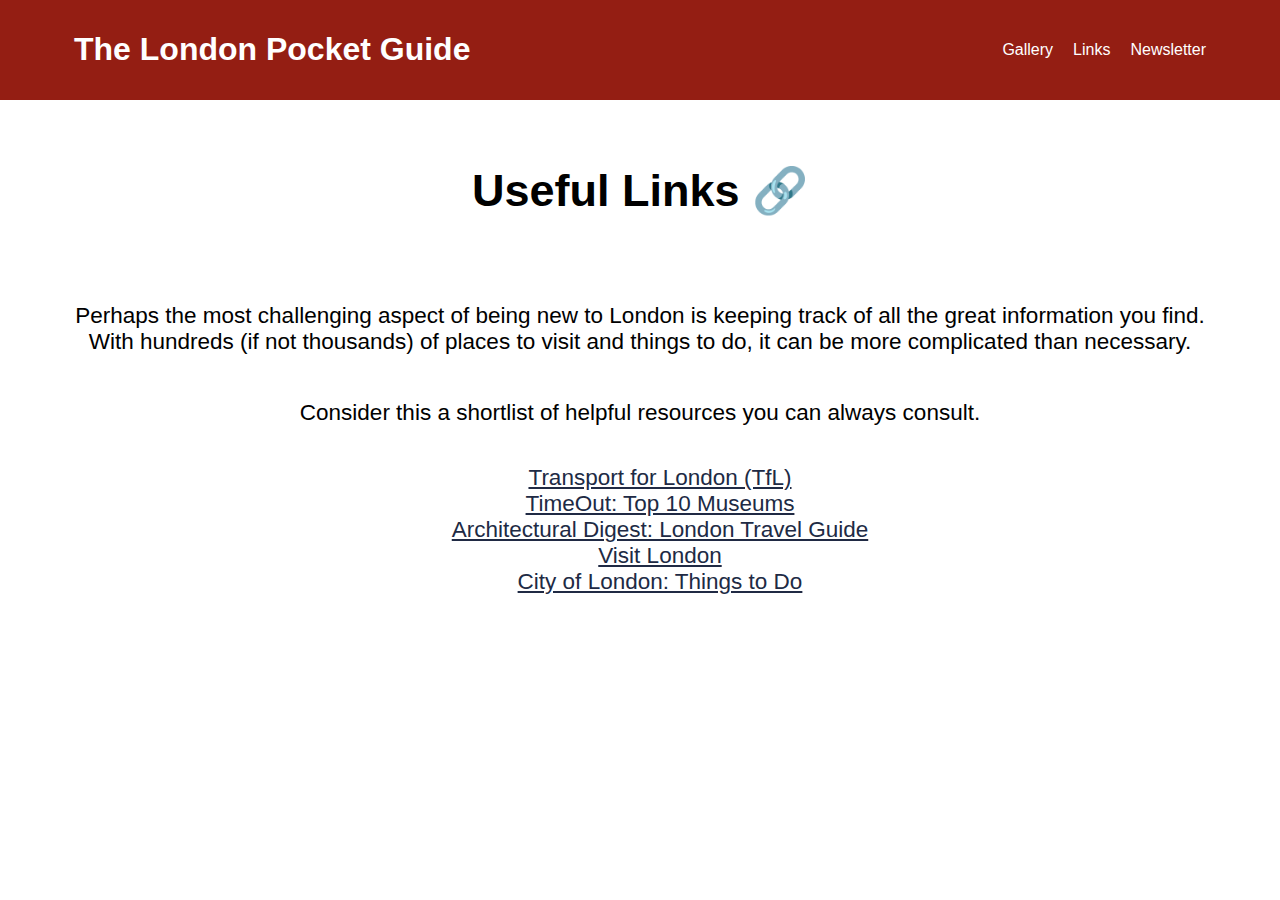
<file: links.html>
<!DOCTYPE html>
<html lang="en-US">
    <head>
        <meta charset="utf-8">
        <link href="layout.css" rel="stylesheet">
        <title>The London Pocket Guide</title>
    </html>
    <body>

        <nav class="menu">
            <h1 class="menu-item"><a href="index.html">The London Pocket Guide</a></h1>
            <ul class="menu-links">
                <li class="menu-item"><a href="gallery.html">Gallery</a></li>
                <li class="menu-item"><a href="links.html">Links</a></li>
                <li class="menu-item"><a href="newsletter.html">Newsletter</a></li>
            </ul>
        </nav>

        <h2 class="page-title">Useful Links 🔗</h2>

        <div class="card">

            <p>Perhaps the most challenging aspect of being new to London is keeping track of all the great information you find. With hundreds (if not thousands) of places to visit and things to do, it can be more complicated than necessary.</p>
            
            <p>Consider this a shortlist of helpful resources you can always consult.</p>

            <ul>
                <li><a href="https://www.tfl.gov.uk">Transport for London (TfL)</a></li>
                <li><a href="https://www.timeout.com/london/attractions/top-london-museums">TimeOut: Top 10 Museums</a></li>
                <li><a href="https://www.architecturaldigest.com/london-travel-guide">Architectural Digest: London Travel Guide</a></li>
                <li><a href="https://www.visitlondon.com">Visit London</a></li>
                <li><a href="https://www.cityoflondon.gov.uk">City of London: Things to Do</a></li>
            </ul>

        </div>

    </body>
</html>
</file>
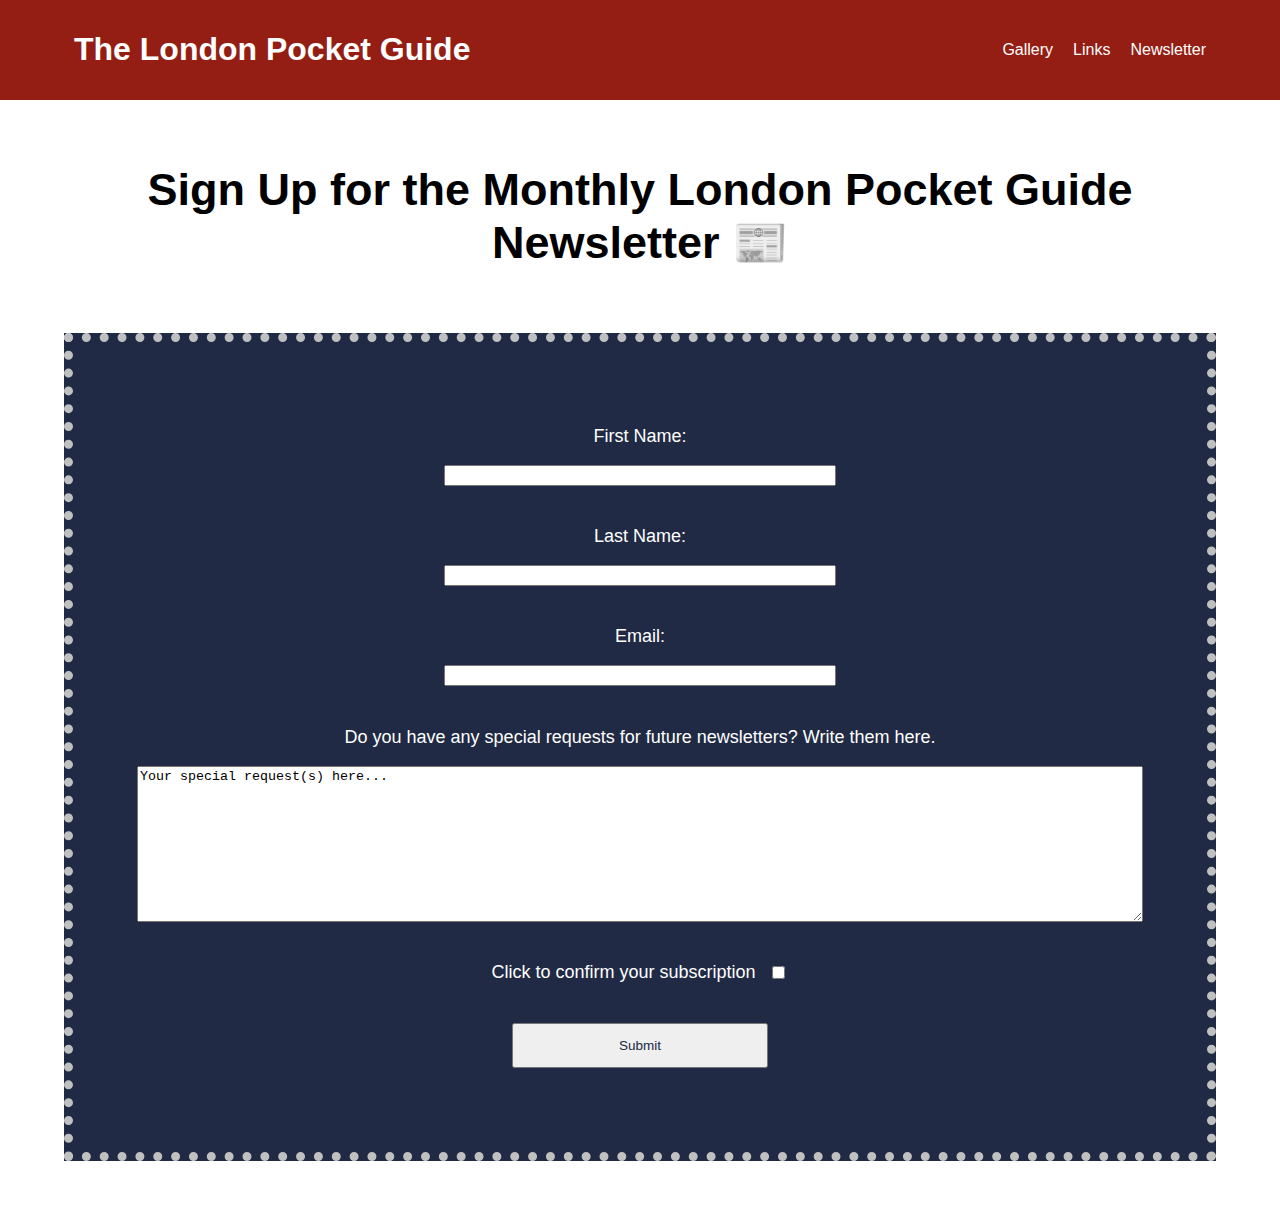
<file: newsletter.html>
<!DOCTYPE html>
<html lang="en-US">
    <head>
        <meta charset="utf-8">
        <link href="layout.css" rel="stylesheet">
        <title>The London Pocket Guide</title>
    </html>
    <body>

        <nav class="menu">
            <h1 class="menu-item"><a href="index.html">The London Pocket Guide</a></h1>
            <ul class="menu-links">
                <li class="menu-item"><a href="gallery.html">Gallery</a></li>
                <li class="menu-item"><a href="links.html">Links</a></li>
                <li class="menu-item"><a href="newsletter.html">Newsletter</a></li>
            </ul>
        </nav>

        <h2 class="page-title">Sign Up for the Monthly London Pocket Guide Newsletter 📰</h2>
        <form action="/form-handling-url" method="post">
            <fieldset>

                <div class="firstName">
                    <label for="firstName">First Name:</label><br>
                    <input type="text" id="firstName" name="first_name">
                </div>

                <div class="lastName">
                    <label for="lastName">Last Name:</label><br>
                    <input type="text" id="lastName" name="last_name">
                </div>

                <div class="email">
                    <label for="email">Email:</label><br>
                    <input type="email" id="email" name="email_address">
                </div>

                <div class="special-requests">
                    <label for="special-requests">Do you have any special requests for future newsletters? Write them here.</label><br>
                    <textarea id="special-requests" name="special-requests" rows="10" cols="50">Your special request(s) here...</textarea>
                </div>

                <div class="confirmation-checkbox">
                    <label for="newsletter-confirmation">Click to confirm your subscription</label>
                    <input type="checkbox" id="newsletter-confirmation" name="newsletter_confirmation">
                </div>

                <div>
                    <button type="submit" id="submit">Submit</button>
                </div>

            </fieldset>
        </form>

    </body>
</html>
</file>
<file: layout.css>
blockquote {
    background-color: rgb(32, 42, 68);
    color: white;
    font-size: 2vh;
    padding: 5%;
}

body {
    font-family: sans-serif;
    margin: 0;
}

fieldset {
    background-color: rgb(32, 42, 68);
    border: 1vh dotted silver;
    color: white;
    display: flex;
    flex-direction: column;
    align-items: center;
    margin: 5%;
    padding: 5%;
}

fieldset div {
    margin: 2%;
    text-align: center;
    width: 100%;
}

fieldset label {
    font-size: 2vh;
}

img {
    margin: 5% 0 0 0;
    max-height: 60%;
    max-width: 60%;
}

p {
    font-size: 2.5vh;
}

.card {
    display: flex;
    flex-direction: column;
    align-items: center;
    margin: 5%;
    text-align: center;
    width: 90%;
}

.card a {
    color:rgb(32, 42, 68);
    font-size: 2.5vh;
}

.card ul {
    list-style: none;
}

.card-title {
    background-color: rgb(148, 30, 19);
    color: white;
    font-size: 3vh;
    padding: 5%;
    width: 90%;
}

.confirmation-checkbox {
    display: flex;
    justify-content: center;
    align-items: center;
}

.confirmation-checkbox label {
    padding-right: 1vw;
}

.image-gallery {
    display: flex;
    flex-direction: row;
    flex-wrap: wrap;
    justify-content: center;
    align-items: center;
    gap: 1vh;
    max-width: 100%;
    margin: 0 auto 10%;
}

.image-gallery img {
    width: 100%;
    max-width: 30vw;
    height: 30vh;
    object-fit: cover;
}

.image-gallery::after {
    content: "";
    width: 30vw;
}

.firstName input,
.lastName input,
.email input {
    width: 30vw;
    margin-top: 2vh;
}

.menu {
    background-color: rgb(148, 30, 19);
    display: flex;
    justify-content: space-between;
    align-items: center;
    padding: 0 5%;
}

.menu a {
    color: white;
    text-decoration: none;
}

.menu-item {
    display: inline-block;
    padding: 10px;
}

.menu-links {
    display: flex;
}

.page-title {
    margin: 5%;
    font-size: 5vh;
    text-align: center;
}

.site-header {
    text-align: center;
}

.special-requests {
    display: flex;
    flex-direction: column;
    justify-content: center;
}

#submit {
    color: rgb(32, 42, 68);
    font-size: 1.5vh;
    width: 20vw;
    height: 5vh;
}
</file>
